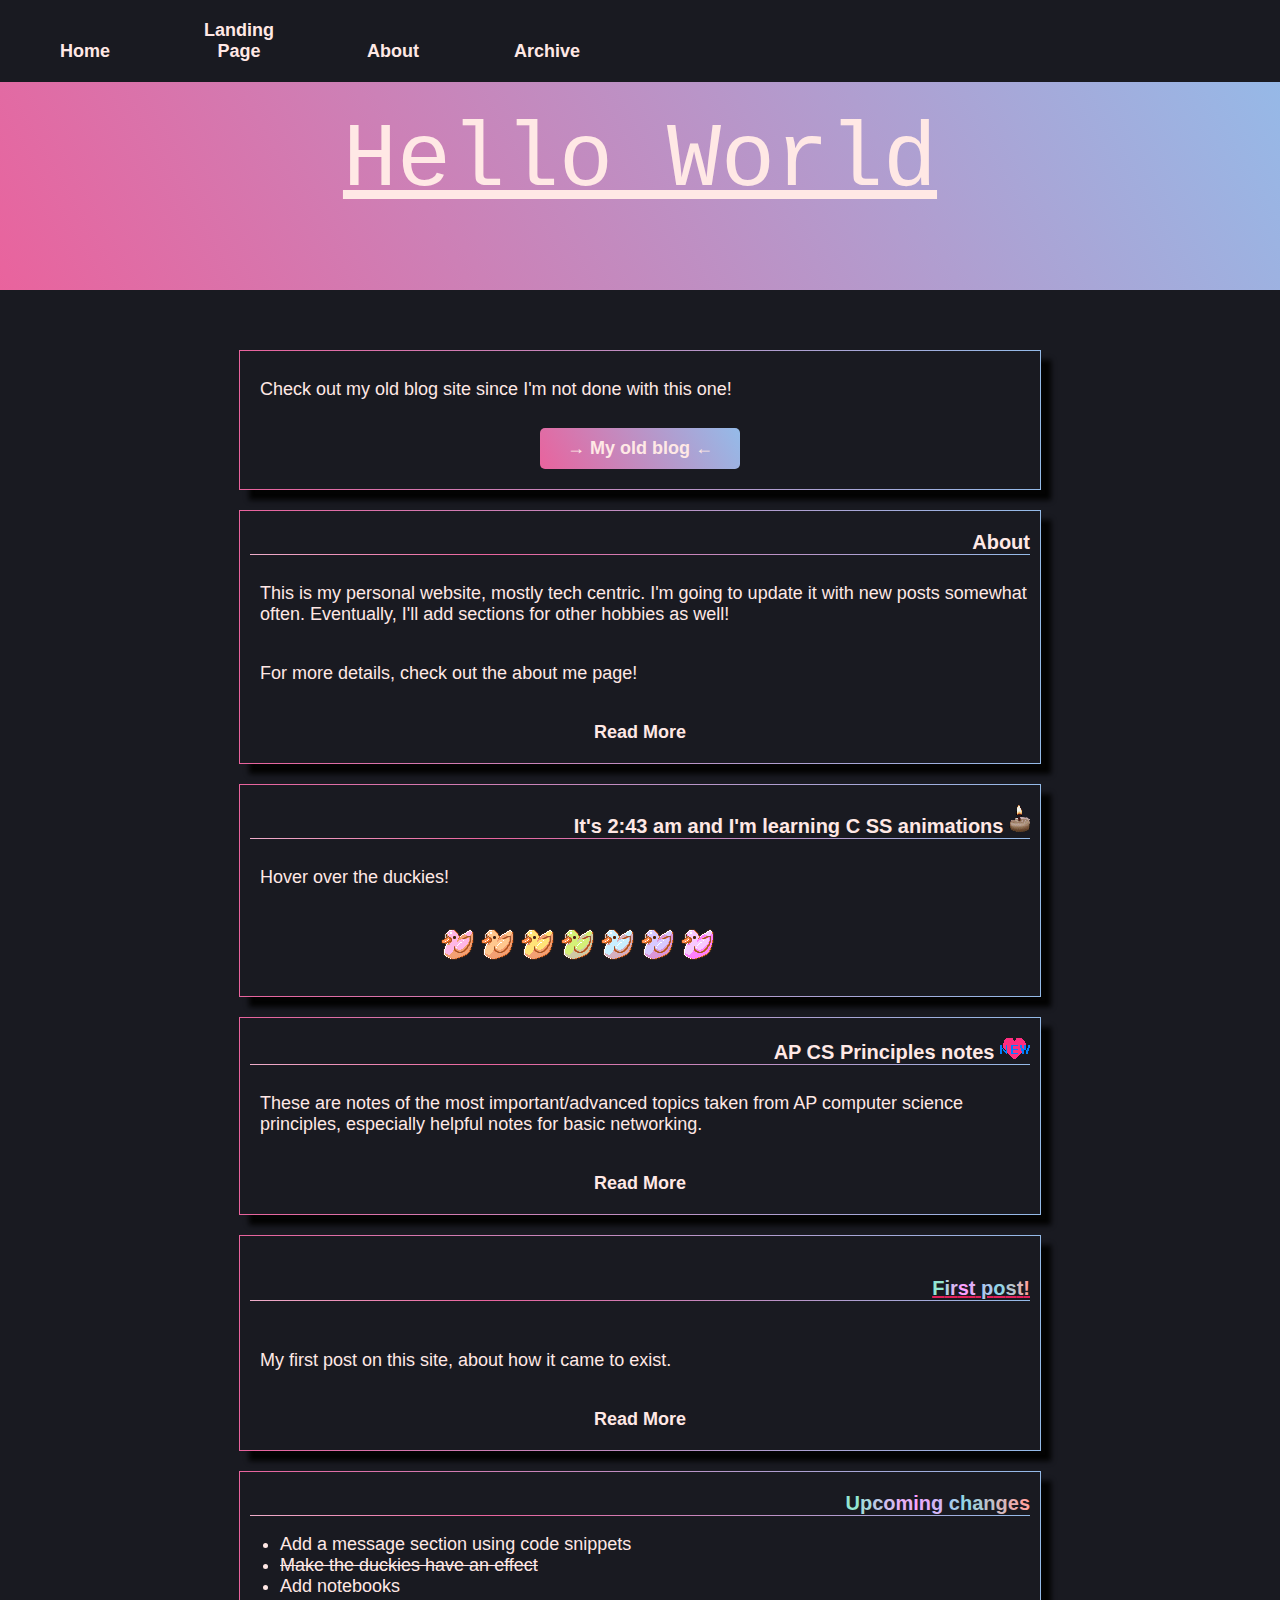
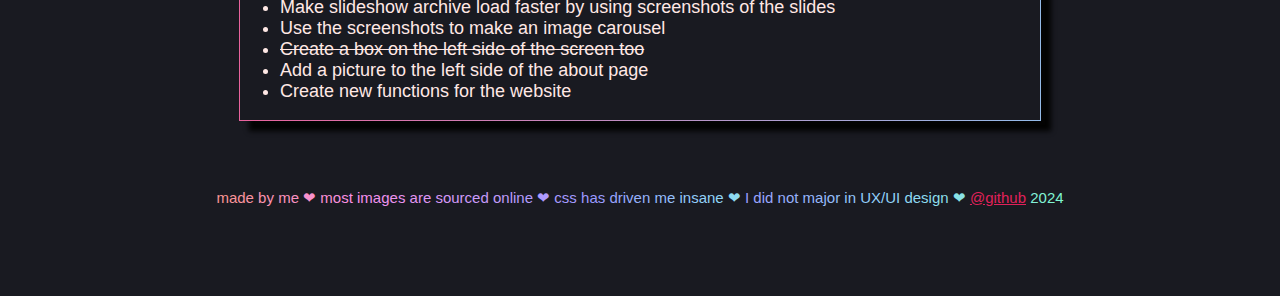
<file: index.html>
<!DOCTYPE html>
<html>
  <head>
    <meta charset="UTF-8">
    <meta name="viewport" content="width=device-width, initial-scale=1.0">
    <title>Home - My Blog</title>
    <link href="style.css" rel="stylesheet" type="text/css" media="all">
    <link rel="shortcut icon" type="image/png" href="images/duckie_i.png">
    <script src="script.js"></script>
  </head>

  <body>
    <nav id="navbar">
      <button type="button" style = "bottom: 10px;" onclick="window.location='index.html'">Home</button>
      <button type="button" style = "bottom: 10px;" onclick="window.location='landing.html'">Landing Page</button>
      <button type="button" style = "margin-bottom: 10px;" onclick="window.location='about.html'">About</button>
      <button type="button" style = "margin-bottom: 10px;" onclick="window.location='archive.html'">Archive</button>
  
    </nav>

    <header> 


      <p class = "header-text"> Hello World </p>

      <!--p> <sup>1</sup>What shall I do here?</p-->

    </header>



<div class="container">


  <aside class="flex">

    <div class="left">
      
      <main>
        <article>
          <p>Check out my old blog site since I'm not done with this one!</p>
          <button type="button" class = "center" style = "width:200px; margin-bottom: 20px;  background: linear-gradient(60deg,rgb(233, 99, 157) 0%, rgba(148,187,233,1) 100%); padding:10px;" onclick="window.location='https://m-watermelon.github.io/WatermelonBlog/'"> → My old blog ←</button>
        </article>
        <article>
          <div class="subtitle">About</div>
          <p>This is my personal website, mostly tech centric. I'm going to update it with new posts somewhat often. Eventually, I'll add sections for other hobbies as well!</p>
          <p>For more details, check out the about me page!</p>
          <button type="button" class = "center" style = "margin-bottom: 10px;" onclick="window.location='about.html'"> Read More</button>
          
        </article>
        <article>
          <div class="subtitle">It's 2:43 am and I'm learning  C SS  animations <img src="gifs/candle.gif" ></div>
          <p>Hover over the duckies!</p>
          <div style = "padding-top:10px; padding-bottom: 30px;" class = "center">

            <img class = "duckie" src="images/duckie_r.png" >
            <img class = "duckie" src="images/duckie_o.png" >
            <img class = "duckie" src="images/duckie_y.png" >

            <img class = "duckie" src="images/duckie_g.png" >
            <img class = "duckie" src="images/duckie_b.png" >
  
            <img class = "duckie" src="images/duckie_i.png" >

            <img class = "duckie" src="images/duckie_v.png" >
          </div>
        
        </article>


        
        <article>
          <div class="subtitle">AP CS Principles notes <img src="gifs/new_heart.gif" ></div>
          <p>These are notes of the most important/advanced topics taken from AP computer science principles, especially helpful notes for basic networking.</p>
          <button type="button" class = "center" style = "margin-bottom: 10px;" onclick="window.location='csp-notes.html'"> Read More</button>
        </article>
          <article>
            <a href = "post.html">
            <div class = "subtitle"><div><span style="color: #93e6d3">F</span><span style="color: #b5cfe2">i</span><span style="color: #d8b8f0">r</span><span style="color: #faa1ff">s</span><span style="color: #e0aef9">t</span><span style="color: #c7bbf3"> </span><span style="color: #adc7ec">p</span><span style="color: #93d4e6">o</span><span style="color: #b7c4cf">s</span><span style="color: #dbb5b8">t</span><span style="color: #ffa5a1">!</span></div></div>
          </a>
            <p>My first post on this site, about how it came to exist.</p>
            <button type="button" class = "center" style = "margin-bottom: 10px;" onclick="window.location='post.html'">Read More</button>
          </article>

          <article>
            <div class="subtitle"><div><span style="color: #93e6d3">U</span><span style="color: #a8d8dc">p</span><span style="color: #bccae5">c</span><span style="color: #d1bded">o</span><span style="color: #e5aff6">m</span><span style="color: #faa1ff">i</span><span style="color: #e5abfa">n</span><span style="color: #d1b5f5">g</span><span style="color: #bcc0f0"> </span><span style="color: #a8caeb">c</span><span style="color: #93d4e6">h</span><span style="color: #a9cbd8">a</span><span style="color: #bec1ca">n</span><span style="color: #d4b8bd">g</span><span style="color: #e9aeaf">e</span><span style="color: #ffa5a1">s</span></div></div>
            <ul> 
              <li>Add a message section using code snippets</li>
              <li><s>Make the duckies have an effect</s></li>
              <li>Add notebooks</li>
              <li style= "padding-right: 10px;">Make slideshow archive load faster by using screenshots of the slides</li>
              <li>Use the screenshots to make an image carousel</li>
              <li><s>Create a box on the left side of the screen too</s></li>
              <li>Add a picture to the left side of the about page</li>
              <li>Create new functions for the website</li>
            </ul>
          </article>
          
      </main>
    </div>


  </div>
</div>

  </body>


  <footer>
    <hr>
    
<div class="foot-text"><span style="color: #f99494">m</span><span style="color: #f99499">a</span><span style="color: #f9939e">d</span><span style="color: #f993a3">e</span><span style="color: #f993a8"> </span><span style="color: #f993ae">b</span><span style="color: #f992b3">y</span><span style="color: #f992b8"> </span><span style="color: #f992bd">m</span><span style="color: #f891c2">e</span><span style="color: #f891c7"> </span><span style="color: #f891cc">❤</span><span style="color: #f890d1"> </span><span style="color: #f890d7">m</span><span style="color: #f890dc">o</span><span style="color: #f890e1">s</span><span style="color: #f88fe6">t</span><span style="color: #f88feb"> </span><span style="color: #f590ec">i</span><span style="color: #f390ed">m</span><span style="color: #f091ed">a</span><span style="color: #ed92ee">g</span><span style="color: #ea93ef">e</span><span style="color: #e893f0">s</span><span style="color: #e594f1"> </span><span style="color: #e295f2">a</span><span style="color: #e095f2">r</span><span style="color: #dd96f3">e</span><span style="color: #da97f4"> </span><span style="color: #d897f5">s</span><span style="color: #d598f6">o</span><span style="color: #d299f7">u</span><span style="color: #cf9af7">r</span><span style="color: #cd9af8">c</span><span style="color: #ca9bf9">e</span><span style="color: #c79bf9">d</span><span style="color: #c49bfa"> </span><span style="color: #c29bfa">o</span><span style="color: #bf9bfa">n</span><span style="color: #bc9afb">l</span><span style="color: #b99afb">i</span><span style="color: #b69afb">n</span><span style="color: #b39afc">e</span><span style="color: #b19afc"> </span><span style="color: #ae9afd">❤</span><span style="color: #ab9afd"> </span><span style="color: #a89afd">c</span><span style="color: #a599fe">s</span><span style="color: #a299fe">s</span><span style="color: #a099fe"> </span><span style="color: #9d99ff">h</span><span style="color: #9a99ff">a</span><span style="color: #999cff">s</span><span style="color: #99a0fe"> </span><span style="color: #98a3fe">d</span><span style="color: #98a7fd">r</span><span style="color: #97aafd">i</span><span style="color: #97adfd">v</span><span style="color: #96b1fc">e</span><span style="color: #96b4fc">n</span><span style="color: #95b8fb"> </span><span style="color: #95bbfb">m</span><span style="color: #94bffa">e</span><span style="color: #94c2fa"> </span><span style="color: #93c5fa">i</span><span style="color: #93c9f9">n</span><span style="color: #92ccf9">s</span><span style="color: #92d0f8">a</span><span style="color: #91d3f8">n</span><span style="color: #90d5f5">e</span><span style="color: #8fd7f3"> </span><span style="color: #8edaf0">❤</span><span style="color: #8ddcee"> </span>
</span><span style="color: #9a9bff"> </span><span style="color: #999efe">I</span><span style="color: #99a0fe"> </span><span style="color: #99a3fe">d</span><span style="color: #98a5fe">i</span><span style="color: #98a7fd">d</span><span style="color: #97aafd"> </span><span style="color: #97acfd">n</span><span style="color: #97affc">o</span><span style="color: #96b1fc">t</span><span style="color: #96b4fc"> </span><span style="color: #96b6fc">m</span><span style="color: #95b8fb">a</span><span style="color: #95bbfb">j</span><span style="color: #94bdfb">o</span><span style="color: #94c0fa">r</span><span style="color: #94c2fa"> </span><span style="color: #93c4fa">i</span><span style="color: #93c7f9">n</span><span style="color: #93c9f9"> </span><span style="color: #92ccf9">U</span><span style="color: #92cef9">X</span><span style="color: #91d1f8">/</span><span style="color: #91d3f8">U</span><span style="color: #90d5f6">I</span><span style="color: #8fd6f4"> </span><span style="color: #8fd8f3">d</span><span style="color: #8ed9f1">e</span><span style="color: #8ddbef">s</span><span style="color: #8cdced">i</span><span style="color: #8bdeeb">g</span><span style="color: #8bdfea">n</span><span style="color: #8ae1e8"> </span><span style="color: #89e2e6">❤
  <a style="font-family: 'Segoe UI', Tahoma, Geneva, Verdana, sans-serif; padding: 0px;" href = "https://github.com/M-watermelon"> @github</a>
  <span style="color: #84edda"> </span><span style="color: #82efd7">2</span><span style="color: #81f1d5">0</span><span style="color: #80f4d2">2</span><span style="color: #7ff6d0">4</span><span style="color: #7ef8cd"> </span></div>      
  </footer>
</div>



</html>
</file>
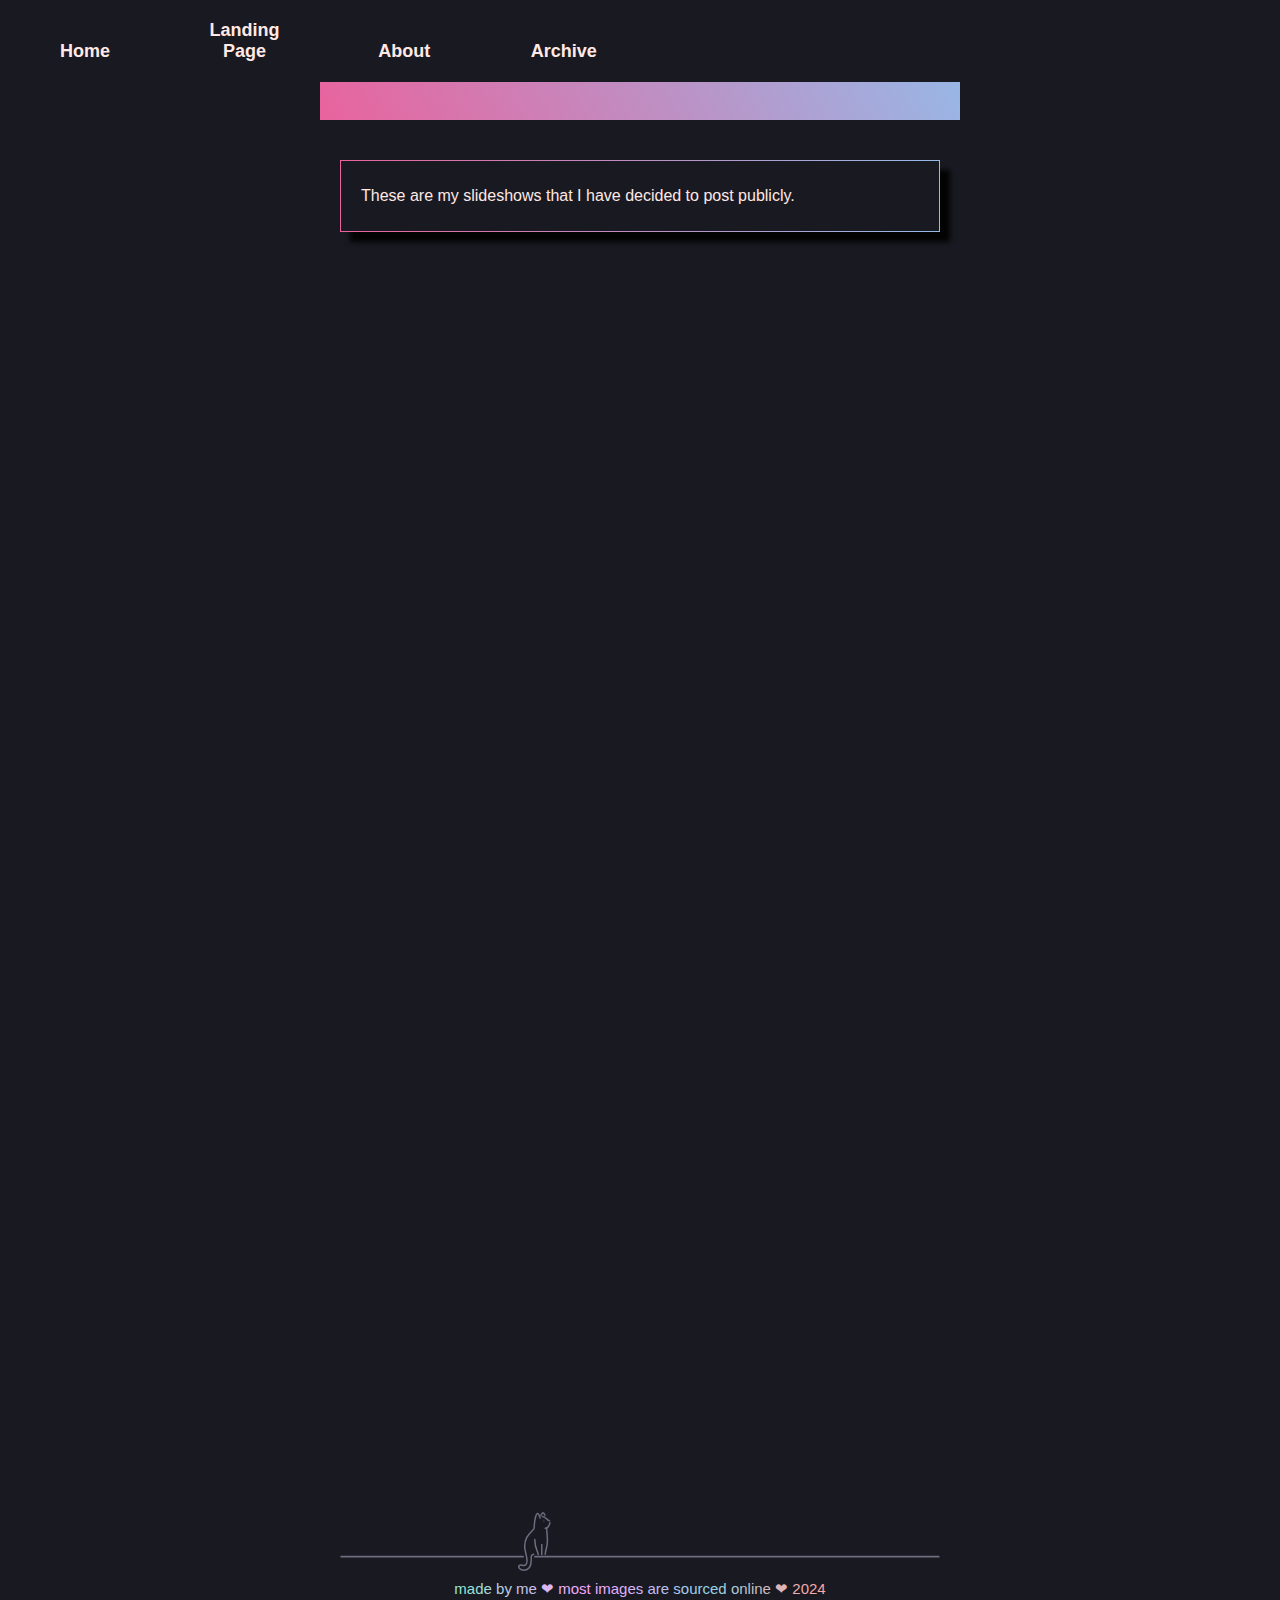
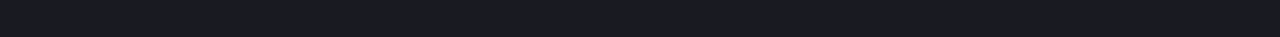
<file: archive.html>
<!DOCTYPE html>

<html>
    <head>
        <link href="style.css" rel="stylesheet" type="text/css" media="all">
        <script src="script.js"></script>
    </head>
    <header style="height: 100px;">
        <nav id="navbar">
          <button type="button" style = "bottom: 10px;" onclick="window.location='index.html'">Home</button>
          <button type="button" style = "bottom: 10px;" onclick="window.location='landing.html'">Landing Page</button>
          <button type="button" style = "margin-bottom: 10px;" onclick="window.location='about.html'">About</button>
          <button type="button" style = "margin-bottom: 10px;" onclick="window.location='archive.html'">Archive</button>
      
        </nav>
      </header>
<body class="center">
    <article>
        <p>These are my slideshows that I have decided to post publicly.</p>
    </article>
    

<iframe src="https://docs.google.com/presentation/d/e/2PACX-1vSzzgjdWkDXbX_A8-mR2sW5krX_Ilp3cGD70hgr5rQ5EoSbaAtvE-h6hZOd68OsukmW0ezOcn52UpgO/embed?start=false&loop=false&delayms=3000" frameborder="0" width="960" height="569" allowfullscreen="true" mozallowfullscreen="true" webkitallowfullscreen="true"></iframe>

<br>
<br>

<br>
<br>


<iframe src="https://docs.google.com/presentation/d/e/2PACX-1vTv7nPLoyoWESEjYDNtiBolZkYFbVq88AAuWHE7y3xHXxyaYPI7i7ZY_MOI9myH55P0jzDVDGRM2b32/embed?start=false&loop=false&delayms=60000" frameborder="0" width="960" height="569" allowfullscreen="true" mozallowfullscreen="true" webkitallowfullscreen="true"></iframe>


</body>
<footer style ="padding-top: 30px; display: block;">
    <img src="images/catpuccin.svg">
    <div><span style="color: #93e6d3">m</span><span style="color: #99e2d6">a</span><span style="color: #a0ddd9">d</span><span style="color: #a6d9db">e</span><span style="color: #add5de"> </span><span style="color: #b3d0e1">b</span><span style="color: #bacce4">y</span><span style="color: #c0c8e6"> </span><span style="color: #c7c4e9">m</span><span style="color: #cdbfec">e</span><span style="color: #d3bbef"> </span><span style="color: #dab7f1">❤</span><span style="color: #e0b2f4"> </span><span style="color: #e7aef7">m</span><span style="color: #edaafa">o</span><span style="color: #f4a5fc">s</span><span style="color: #faa1ff">t</span><span style="color: #f4a4fe"> </span><span style="color: #eea7fc">i</span><span style="color: #e8aafb">m</span><span style="color: #e2adf9">a</span><span style="color: #dcb0f8">g</span><span style="color: #d6b3f6">e</span><span style="color: #d0b6f5">s</span><span style="color: #cab9f3"> </span><span style="color: #c3bcf2">a</span><span style="color: #bdbff0">r</span><span style="color: #b7c2ef">e</span><span style="color: #b1c5ed"> </span><span style="color: #abc8ec">s</span><span style="color: #a5cbea">o</span><span style="color: #9fcee9">u</span><span style="color: #99d1e7">r</span><span style="color: #93d4e6">c</span><span style="color: #9ad1e2">e</span><span style="color: #a1cedd">d</span><span style="color: #a7cbd9"> </span><span style="color: #aec8d5">o</span><span style="color: #b5c5d0">n</span><span style="color: #bcc2cc">l</span><span style="color: #c2bfc8">i</span><span style="color: #c9bdc4">n</span><span style="color: #d0babf">e</span><span style="color: #d7b7bb"> </span><span style="color: #ddb4b7">❤</span><span style="color: #e4b1b2"> </span><span style="color: #ebaeae">2</span><span style="color: #f2abaa">0</span><span style="color: #f8a8a5">2</span><span style="color: #ffa5a1">4</span></div>
      
  </footer>
</html>
</file>
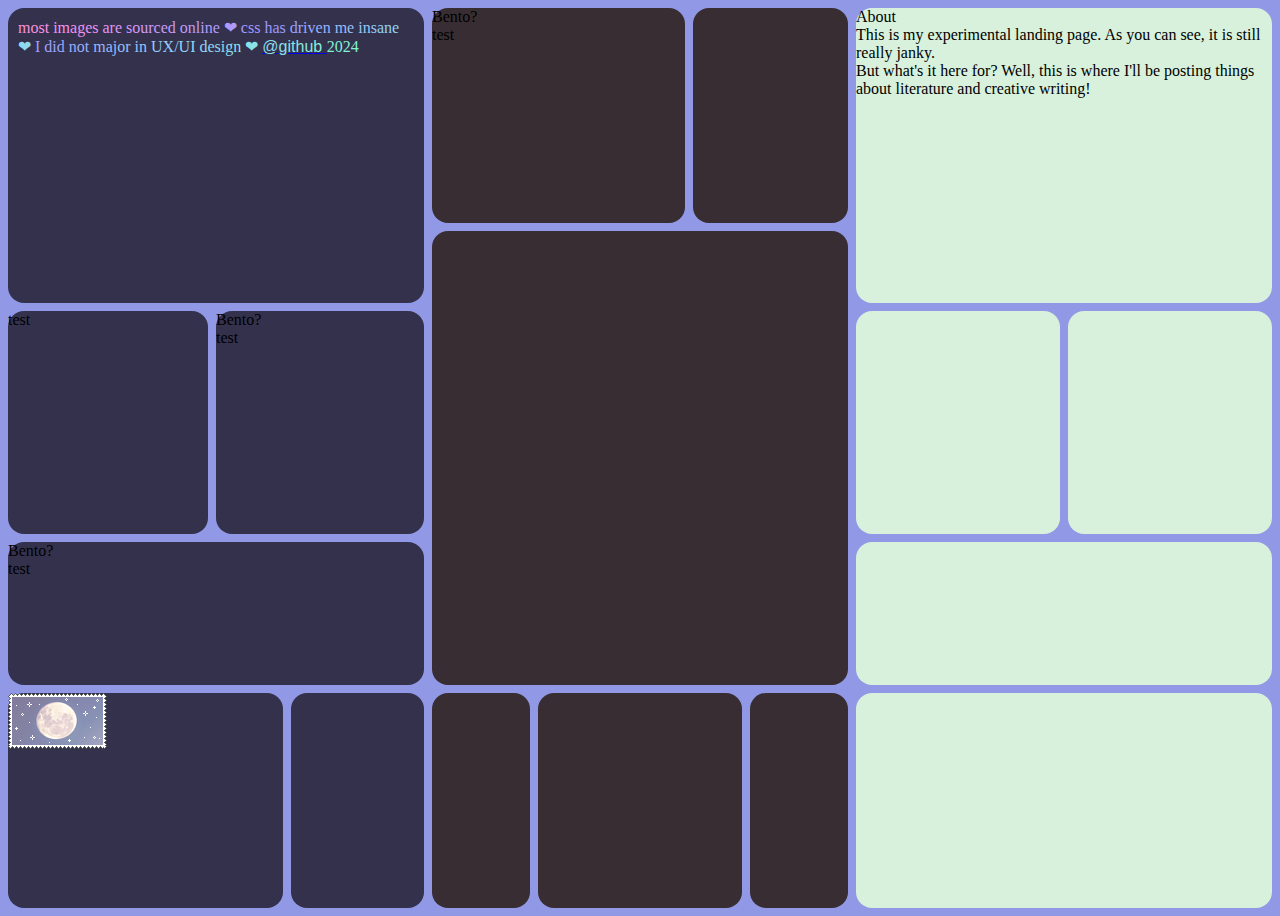
<file: bento.html>
<!DOCTYPE html>
<html>
    <head>
        <link rel="shortcut icon" type="image/png" href="images/duckie_i.png">
        <meta charset="UTF-8">
        <meta name="viewport" content="width=device-width, initial-scale=1.0">
        <title>Bento preview</title>
        <style>

            html{
                background-color: #9198e5;
            }
            * {
              margin: 0; padding: 0;
              box-sizing: border-box;
            }
            
            .bento {
              min-block-size: 100vh;
              display: flex;
              flex-wrap: wrap;
              gap: 1ch;
              padding: 1ch;
            }
            
            .bento__container {
              display: grid;
              grid-template-rows: 3fr 1fr 1fr 2fr 2fr 3fr;
              gap: 1ch;
              min-height: inherit;
              flex: 2 0 320px;
            }
            
            .bento__container[variant-1] {
              --bg: #34314d;
              grid-template-columns: 3fr 1fr 2fr;
            }
            
            .bento__container[variant-2] {
              --bg: #382d32;
              grid-template-columns: 2fr 3fr 1fr 2fr;
            }
            
            .bento__container[variant-3] {
              --bg: #d8f1dc;
              grid-template-columns: 1fr 1fr;
            }
            
            .bento__item {
              height: 100%; width: 100%;
              grid-column: var(--columns, span 1);
              grid-row: var(--rows, span 1);
              background-color: var(--bg);
              border-radius: 1rem;
            }
                </style>
    </head>
    <body>
        <main class="bento">
    <div class="bento__container" variant-1>
      <div class="bento__item" style="--rows: span 2; --columns: 1 / -1;">
                  <div style="padding: 10px;"><span style="color: #f890d1"> </span><span style="color: #f890d7">m</span><span style="color: #f890dc">o</span><span style="color: #f890e1">s</span><span style="color: #f88fe6">t</span><span style="color: #f88feb"> </span><span style="color: #f590ec">i</span><span style="color: #f390ed">m</span><span style="color: #f091ed">a</span><span style="color: #ed92ee">g</span><span style="color: #ea93ef">e</span><span style="color: #e893f0">s</span><span style="color: #e594f1"> </span><span style="color: #e295f2">a</span><span style="color: #e095f2">r</span><span style="color: #dd96f3">e</span><span style="color: #da97f4"> </span><span style="color: #d897f5">s</span><span style="color: #d598f6">o</span><span style="color: #d299f7">u</span><span style="color: #cf9af7">r</span><span style="color: #cd9af8">c</span><span style="color: #ca9bf9">e</span><span style="color: #c79bf9">d</span><span style="color: #c49bfa"> </span><span style="color: #c29bfa">o</span><span style="color: #bf9bfa">n</span><span style="color: #bc9afb">l</span><span style="color: #b99afb">i</span><span style="color: #b69afb">n</span><span style="color: #b39afc">e</span><span style="color: #b19afc"> </span><span style="color: #ae9afd">❤</span><span style="color: #ab9afd"> </span><span style="color: #a89afd">c</span><span style="color: #a599fe">s</span><span style="color: #a299fe">s</span><span style="color: #a099fe"> </span><span style="color: #9d99ff">h</span><span style="color: #9a99ff">a</span><span style="color: #999cff">s</span><span style="color: #99a0fe"> </span><span style="color: #98a3fe">d</span><span style="color: #98a7fd">r</span><span style="color: #97aafd">i</span><span style="color: #97adfd">v</span><span style="color: #96b1fc">e</span><span style="color: #96b4fc">n</span><span style="color: #95b8fb"> </span><span style="color: #95bbfb">m</span><span style="color: #94bffa">e</span><span style="color: #94c2fa"> </span><span style="color: #93c5fa">i</span><span style="color: #93c9f9">n</span><span style="color: #92ccf9">s</span><span style="color: #92d0f8">a</span><span style="color: #91d3f8">n</span><span style="color: #90d5f5">e</span><span style="color: #8fd7f3"> </span><span style="color: #8edaf0">❤</span><span style="color: #8ddcee"> </span>
    </span><span style="color: #9a9bff"> </span><span style="color: #999efe">I</span><span style="color: #99a0fe"> </span><span style="color: #99a3fe">d</span><span style="color: #98a5fe">i</span><span style="color: #98a7fd">d</span><span style="color: #97aafd"> </span><span style="color: #97acfd">n</span><span style="color: #97affc">o</span><span style="color: #96b1fc">t</span><span style="color: #96b4fc"> </span><span style="color: #96b6fc">m</span><span style="color: #95b8fb">a</span><span style="color: #95bbfb">j</span><span style="color: #94bdfb">o</span><span style="color: #94c0fa">r</span><span style="color: #94c2fa"> </span><span style="color: #93c4fa">i</span><span style="color: #93c7f9">n</span><span style="color: #93c9f9"> </span><span style="color: #92ccf9">U</span><span style="color: #92cef9">X</span><span style="color: #91d1f8">/</span><span style="color: #91d3f8">U</span><span style="color: #90d5f6">I</span><span style="color: #8fd6f4"> </span><span style="color: #8fd8f3">d</span><span style="color: #8ed9f1">e</span><span style="color: #8ddbef">s</span><span style="color: #8cdced">i</span><span style="color: #8bdeeb">g</span><span style="color: #8bdfea">n</span><span style="color: #8ae1e8"> </span><span style="color: #89e2e6">❤
      <a style="font-family: 'Segoe UI', Tahoma, Geneva, Verdana, sans-serif; padding: 0px;" href = "https://github.com/M-watermelon">
      <span style="color: #8bdeeb">@</span><span style="color: #8ae0e9">g</span><span style="color: #89e2e6">i</span><span style="color: #88e4e4">t</span><span style="color: #87e7e1">h</span><span style="color: #86e9df">u</span><span style="color: #85ebdc">b</span>
    </a>
      <span style="color: #84edda"> </span><span style="color: #82efd7">2</span><span style="color: #81f1d5">0</span><span style="color: #80f4d2">2</span><span style="color: #7ff6d0">4</span><span style="color: #7ef8cd"> </span></div>      
      
      </div>
      <div class="bento__item" style="--rows: span 2;">
        <p>test</p>
      </div>
      <div class="bento__item" style="--rows: span 2; --columns: span 2;">
        <article>
          <div class="subtitle">Bento?</div>
          <p>test</p>
        </article>
      </div>
      <div class="bento__item" style="--columns: 1 / -1;">
        <article>
          <div class="subtitle">Bento?</div>
          <p>test</p>
        </article>
      </div>
      <div class="bento__item" style="--columns: span 2;">
        <img src="images/moon_stamp.png">
      </div>
      <div class="bento__item"></div>
    </div>
    <div class="bento__container" variant-2>
      <div class="bento__item" style="--columns: span 2;">
        <article>

            <div class="subtitle">Bento?</div>
            <p>test</p>
          </article>
      </div>
      <div class="bento__item" style="--columns: span 2;"></div>
      <div class="bento__item" style="--rows: span 4; --columns: 1 / -1"></div>
      <div class="bento__item"></div>
      <div class="bento__item" style="--columns: span 2;"></div>
      <div class="bento__item"></div>
    </div>
    <div class="bento__container" variant-3>
      <div class="bento__item" style="--rows: span 2; --columns: 1 / -1;">
        <article> 
          <div class="subtitle">About</div>
          <p>This is my experimental landing page. As you can see, it is still really janky.</p>
          <p>But what's it here for? Well, this is where I'll be posting things about literature and creative writing!</p>
  </article>
      </div>
      <div class="bento__item" style="--rows: span 2;"></div>
      <div class="bento__item" style="--rows: span 2;"></div>
      <div class="bento__item" style="--columns: 1 / -1;"></div>
      <div class="bento__item" style="--columns: 1 / -1;"></div>
    </div>

  
  
        </main>
    </body>
</html>
</file>
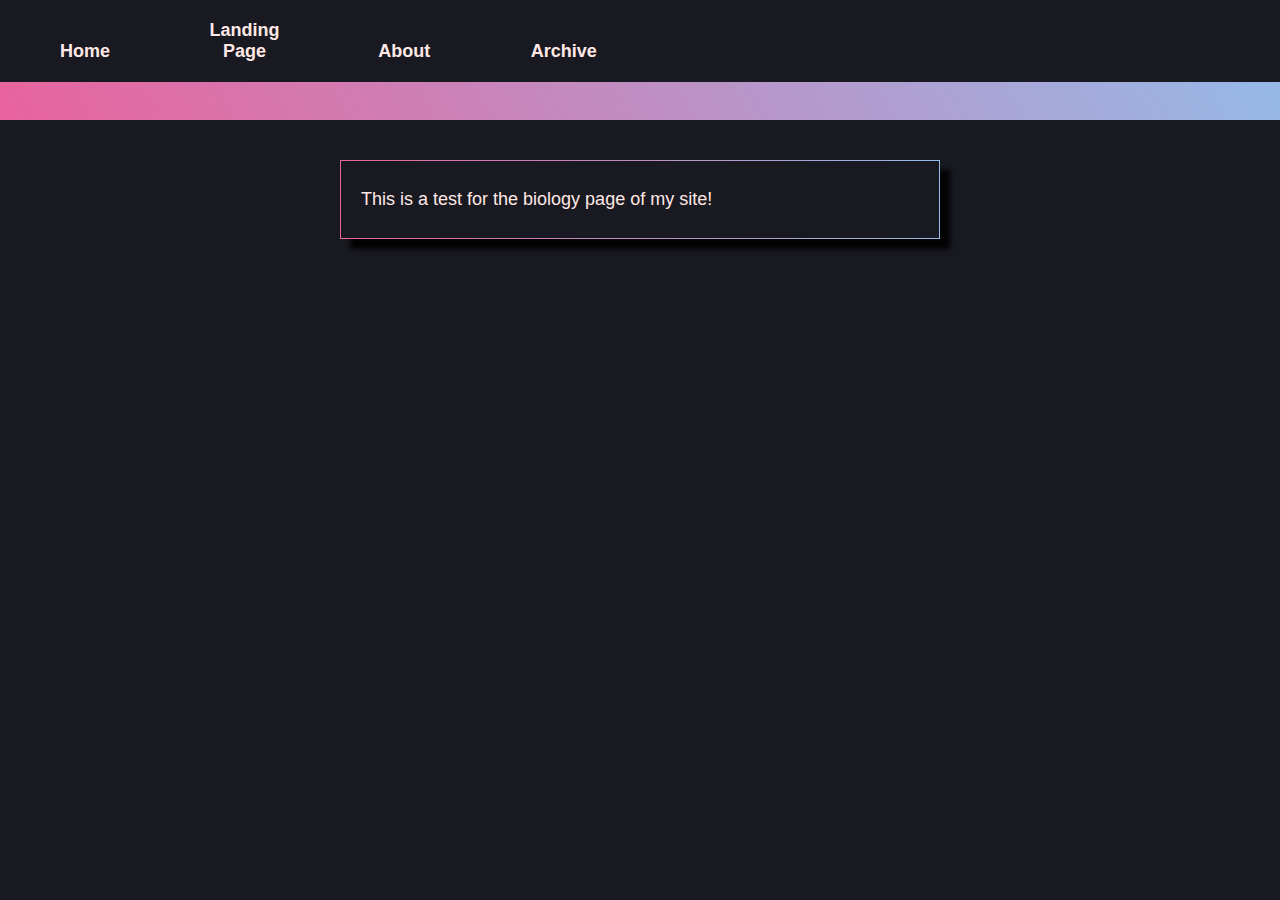
<file: bio.html>
<!DOCTYPE html>
<html>
  <head>
    <meta charset="UTF-8">
    <meta name="viewport" content="width=device-width, initial-scale=1.0">
    <title>Home - My Blog</title>
    <link href="style.css" rel="stylesheet" type="text/css" media="all">
    <link rel="shortcut icon" type="image/png" href="images/duckie_i.png">
    <script src="script.js"></script>
  </head>
  <body>
    <header style="height: 100px;">
        <nav id="navbar">
          <button type="button" style = "bottom: 10px;" onclick="window.location='index.html'">Home</button>
          <button type="button" style = "bottom: 10px;" onclick="window.location='landing.html'">Landing Page</button>
          <button type="button" style = "margin-bottom: 10px;" onclick="window.location='about.html'">About</button>
          <button type="button" style = "margin-bottom: 10px;" onclick="window.location='archive.html'">Archive</button>
      
        </nav>
      </header>
      <main class="center">
        <article>
            <p>This is a test for the biology page of my site!</p>
        </article>
      </main>

  </body>
</html>
</file>
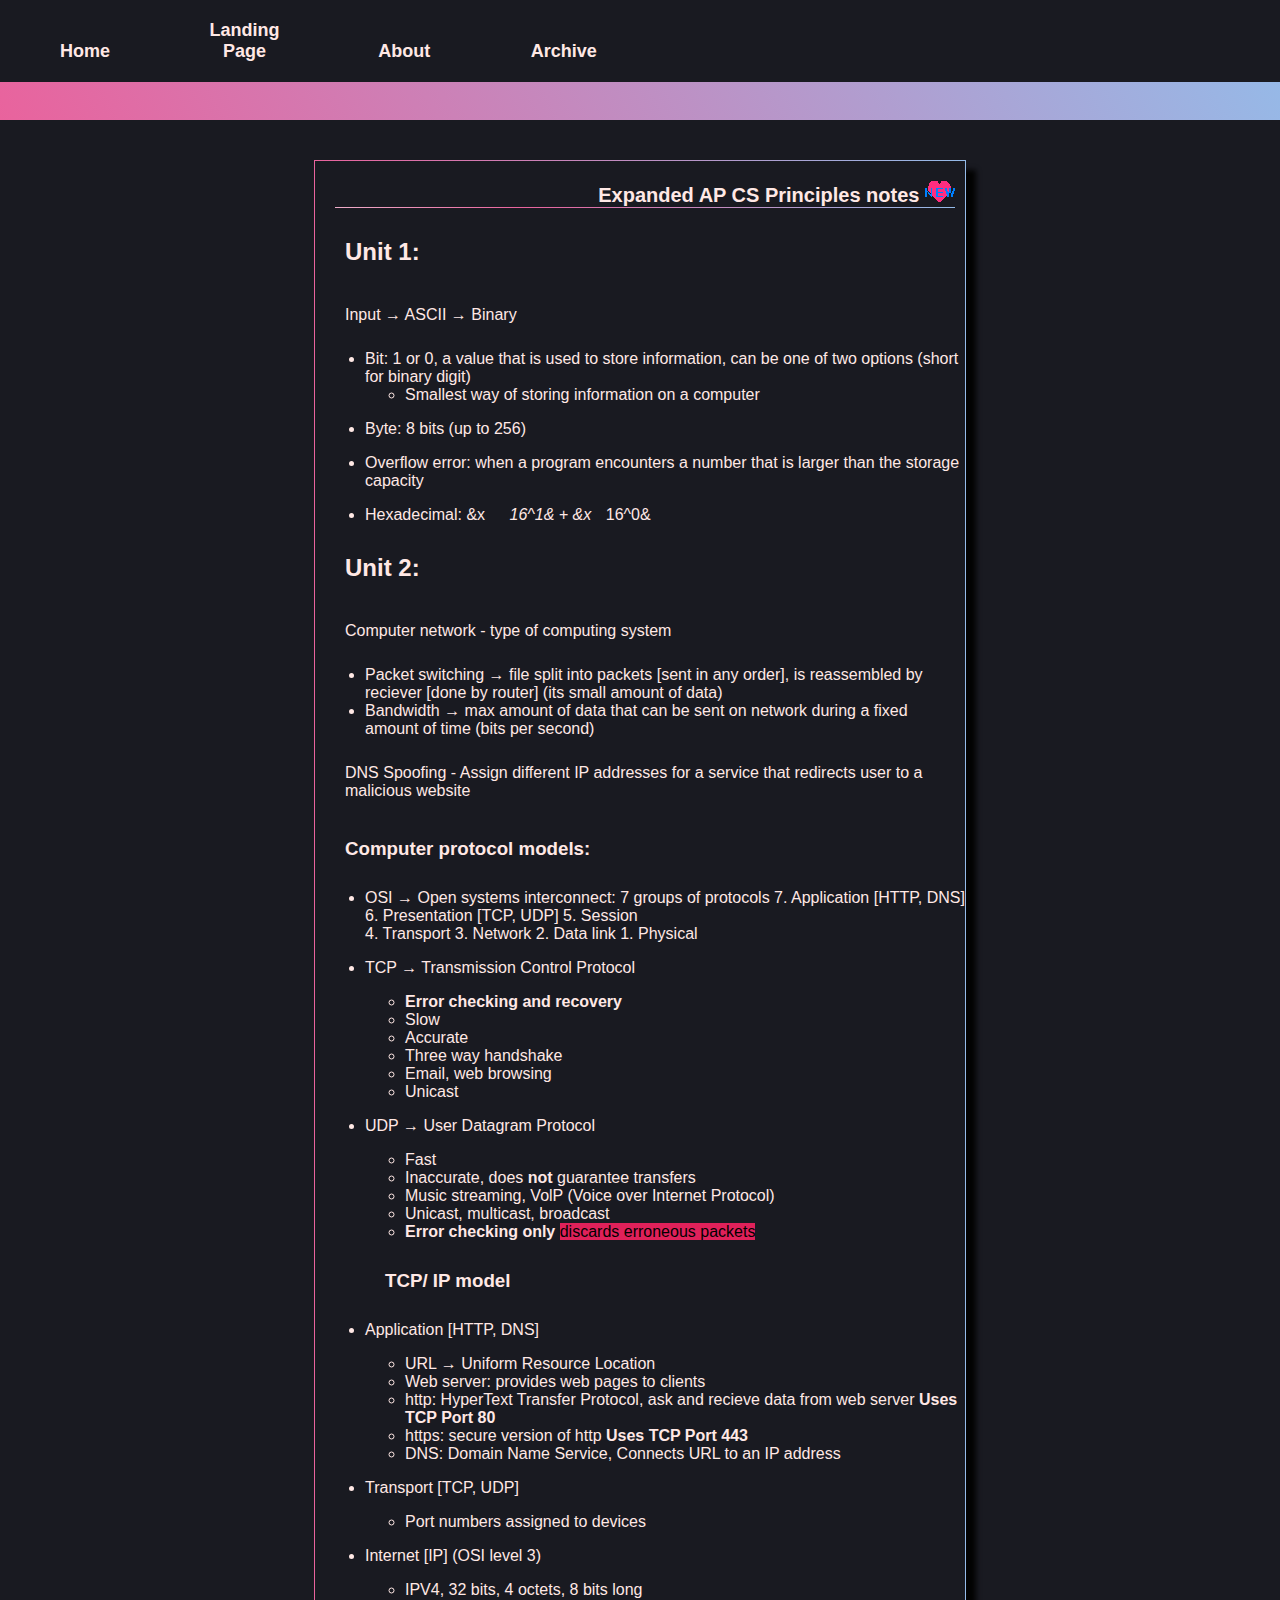
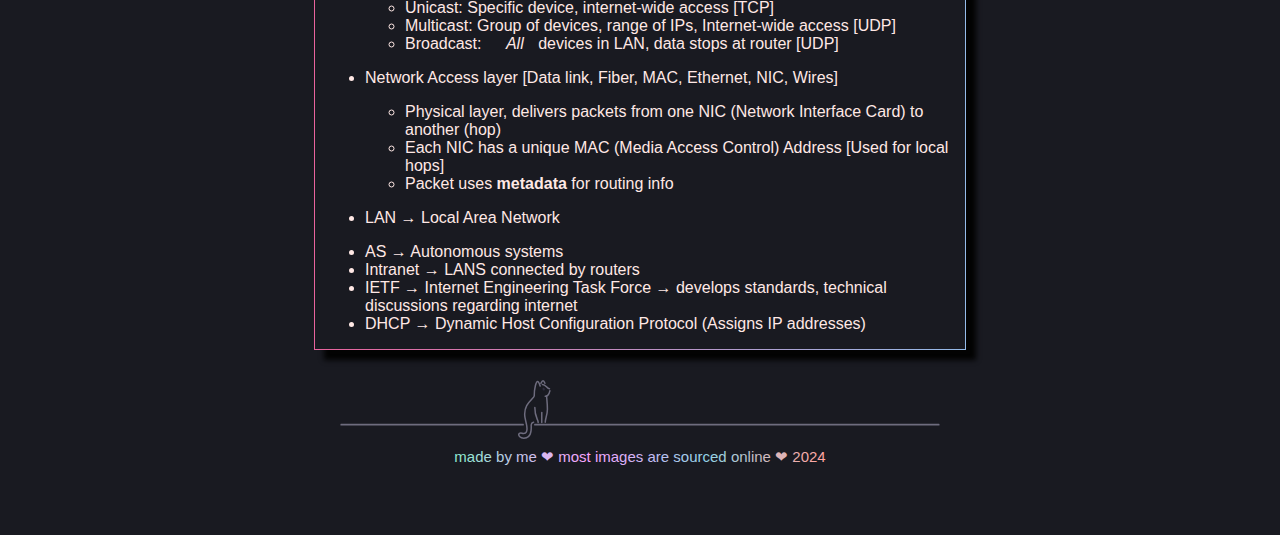
<file: csp-notes.html>
<!DOCTYPE html>
<html>
<head>
    <meta charset="UTF-8">
    <meta name="viewport" content="width=device-width, initial-scale=1.0">
    <title>CSP notes - My blog</title>
    <link href="style.css" rel="stylesheet" type="text/css" media="all">
    <link rel="shortcut icon" type="image/png" href="images/duckie_i.png">

</head>


<body>
  <header style="height: 100px;">
    <nav id="navbar">
      <button type="button" style = "bottom: 10px;" onclick="window.location='index.html'">Home</button>
      <button type="button" style = "bottom: 10px;" onclick="window.location='landing.html'">Landing Page</button>
      <button type="button" style = "margin-bottom: 10px;" onclick="window.location='about.html'">About</button>
      <button type="button" style = "margin-bottom: 10px;" onclick="window.location='archive.html'">Archive</button>
  
    </nav>
  </header>
    <article style="padding-left: 10px;" class ="center" >
        <div class = "subtitle">Expanded AP CS Principles notes <img src="gifs/new_heart.gif" ></div>
        <h2 id="unit-1-">Unit 1:</h2>
<p>Input → ASCII → Binary</p>
<ul>
<li>Bit: 1 or 0, a value that is used to store information, can be one of two options (short for binary digit)<ul>
<li>Smallest way of storing information on a computer</li>
</ul>
</li>
<li><p>Byte: 8 bits (up to 256)</p>
</li>
<li><p>Overflow error: when a program encounters a number that is larger than the storage capacity</p>
</li>
<li>Hexadecimal:   &amp;x <em> 16^1&amp; + &amp;x </em> 16^0&amp;</li>
</ul>

        <h2 id="unit-2-">Unit 2:</h2>
        <p>Computer network - type of computing system</p>
        <ul>
        <li>Packet switching → file split into packets [sent in any order], is reassembled by reciever [done by router] (its small amount of data)</li>
        <li>Bandwidth → max amount of data that can be sent on network during a fixed amount of time  (bits per second)</li>
        </ul>
        <p>DNS Spoofing - Assign different IP addresses for a service that redirects user to a malicious website</p>
        <h3>Computer protocol models:</h3>
        <ul>
        <li><p>OSI → Open systems interconnect: 7 groups of protocols
        7.  Application    [HTTP, DNS]
        6.  Presentation   [TCP, UDP]
        5.  Session<br>
        4.  Transport
        3.  Network
        2.  Data link 
        1.  Physical</p>
        </li>
        <li><p>TCP → Transmission Control Protocol</p>
        <ul>
        <li><strong>Error checking and recovery</strong></li>
        <li>Slow</li>
        <li>Accurate </li>
        <li>Three way handshake</li>
        <li>Email, web browsing</li>
        <li>Unicast</li>
        </ul>
        </li>
        <li><p>UDP → User Datagram Protocol</p>
        <ul>
        <li>Fast</li>
        <li>Inaccurate, does <strong>not</strong> guarantee transfers</li>
        <li>Music streaming, VolP (Voice over Internet Protocol)</li>
        <li>Unicast, multicast, broadcast</li>
        <li><strong>Error checking only</strong>  <mark>discards erroneous packets</mark></li>
        </ul>
        </li>
        
        <h3>TCP/ IP model</h3>
        <li><p>Application    [HTTP, DNS]</p>
        <ul>
        <li>URL → Uniform Resource Location</li>
        <li>Web server: provides web pages to clients</li>
        <li>http: HyperText Transfer Protocol,   ask and recieve data from web server  <strong>Uses TCP Port 80</strong> </li>
        <li>https: secure version of http <strong>Uses TCP Port 443</strong></li>
        <li>DNS: Domain Name Service, Connects URL to an IP address</li>
        </ul>
        </li>

        <li><p>Transport   [TCP, UDP]</p>
        <ul>
        <li>Port numbers assigned to devices</li>
        </ul>
        </li>
        <li><p>Internet [IP] (OSI level 3)</p>
        <ul>
        <li>IPV4, 32 bits, 4 octets, 8 bits long</li>
        <li>Unicast: Specific device, internet-wide access [TCP]</li>
        <li>Multicast: Group of devices, range of IPs, Internet-wide access [UDP]</li>
        <li>Broadcast: <em>All</em> devices in LAN, data stops at router [UDP]</li>
        </ul>
        </li>
        <li><p>Network Access layer [Data link, Fiber, MAC, Ethernet, NIC, Wires]</p>
        <ul>
        <li>Physical layer, delivers packets from one NIC (Network Interface Card) to another (hop)</li>
        <li>Each NIC has a unique MAC (Media Access Control) Address [Used for local hops]</li>
        <li>Packet uses <strong>metadata</strong> for routing info</li>
        </ul>
        </li>
        <li><p>LAN → Local Area Network </p>
        </li>
        <li>AS → Autonomous systems </li>
        <li>Intranet → LANS connected by routers</li>
        <li>IETF → Internet Engineering Task Force → develops standards, technical discussions regarding internet</li>
        <li>DHCP → Dynamic Host Configuration Protocol (Assigns IP addresses)</li>
        </ul>
        

    </article>
</body>

<footer style ="padding-bottom: 30px;">
    <img src="images/catpuccin.svg">
    <div><span style="color: #93e6d3">m</span><span style="color: #99e2d6">a</span><span style="color: #a0ddd9">d</span><span style="color: #a6d9db">e</span><span style="color: #add5de"> </span><span style="color: #b3d0e1">b</span><span style="color: #bacce4">y</span><span style="color: #c0c8e6"> </span><span style="color: #c7c4e9">m</span><span style="color: #cdbfec">e</span><span style="color: #d3bbef"> </span><span style="color: #dab7f1">❤</span><span style="color: #e0b2f4"> </span><span style="color: #e7aef7">m</span><span style="color: #edaafa">o</span><span style="color: #f4a5fc">s</span><span style="color: #faa1ff">t</span><span style="color: #f4a4fe"> </span><span style="color: #eea7fc">i</span><span style="color: #e8aafb">m</span><span style="color: #e2adf9">a</span><span style="color: #dcb0f8">g</span><span style="color: #d6b3f6">e</span><span style="color: #d0b6f5">s</span><span style="color: #cab9f3"> </span><span style="color: #c3bcf2">a</span><span style="color: #bdbff0">r</span><span style="color: #b7c2ef">e</span><span style="color: #b1c5ed"> </span><span style="color: #abc8ec">s</span><span style="color: #a5cbea">o</span><span style="color: #9fcee9">u</span><span style="color: #99d1e7">r</span><span style="color: #93d4e6">c</span><span style="color: #9ad1e2">e</span><span style="color: #a1cedd">d</span><span style="color: #a7cbd9"> </span><span style="color: #aec8d5">o</span><span style="color: #b5c5d0">n</span><span style="color: #bcc2cc">l</span><span style="color: #c2bfc8">i</span><span style="color: #c9bdc4">n</span><span style="color: #d0babf">e</span><span style="color: #d7b7bb"> </span><span style="color: #ddb4b7">❤</span><span style="color: #e4b1b2"> </span><span style="color: #ebaeae">2</span><span style="color: #f2abaa">0</span><span style="color: #f8a8a5">2</span><span style="color: #ffa5a1">4</span></div>
      
  </footer>


</html>
</file>
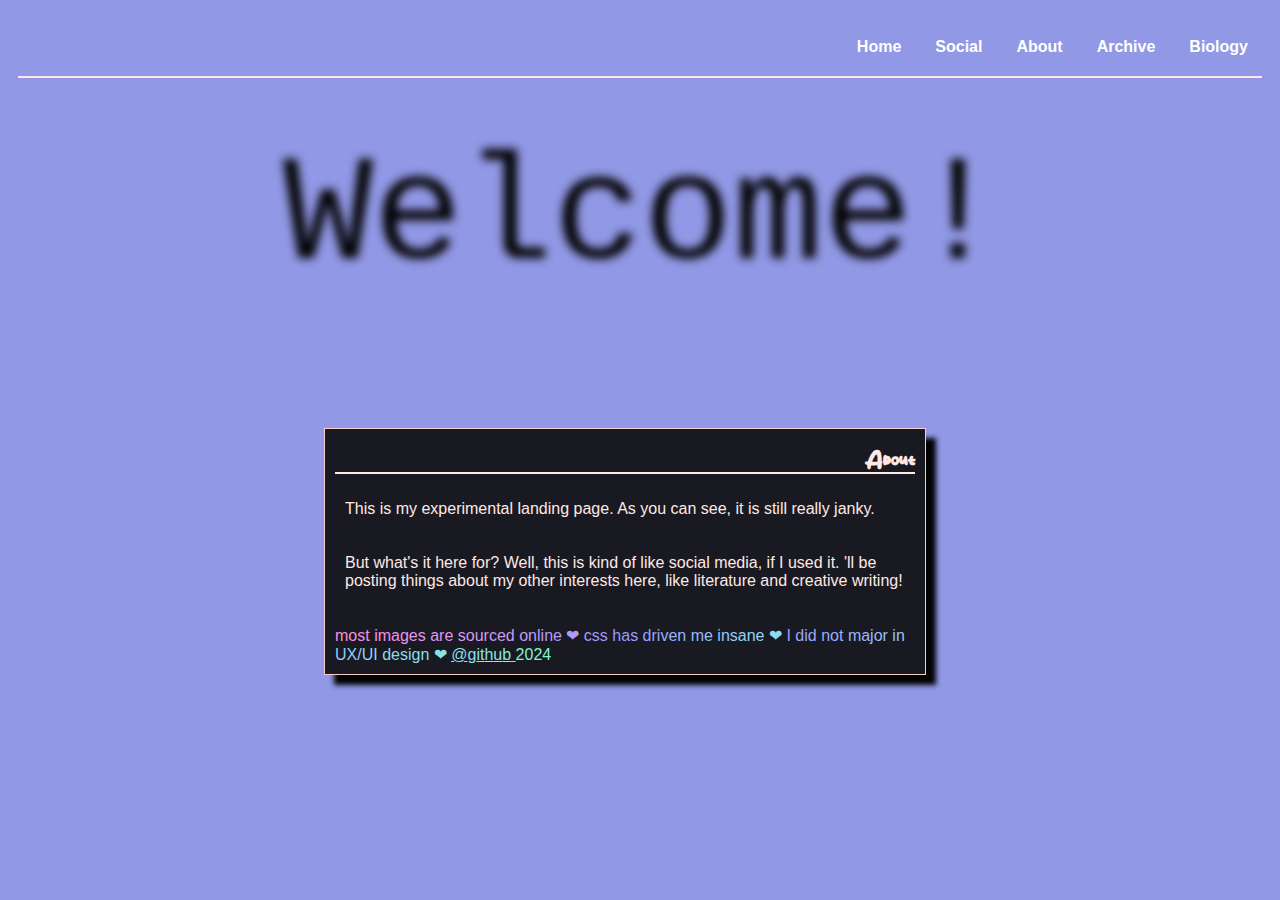
<file: landing.html>
<!DOCTYPE html>
<html>
  <head>
    <meta charset="UTF-8">
    <meta name="viewport" content="width=device-width, initial-scale=1.0">
    <title>Landing Page - My Blog</title>
    <link href="landing-style.css" rel="stylesheet" type="text/css" media="all">
    <link rel="shortcut icon" type="image/png" href="images/duckie_i.png">
    

  </head>

  <body>
    <nav class="subtitle">
        <button type="button" style = "bottom: 10px;" onclick="window.location='index.html'">Home</button>
        <button type="button" style = "bottom: 10px;" onclick="window.location='landing.html'">Social</button>
        <button type="button" style = "margin-bottom: 10px;" onclick="window.location='about.html'">About</button>
        <button type="button" style = "margin-bottom: 10px;" onclick="window.location='archive.html'">Archive</button>
        <button type="button" style = "margin-bottom: 10px;" onclick="window.location='bio.html'">Biology</button>
      </nav>
    <header> 
      
      <p class = "header-text"> Welcome!</p>

      
    </header>

    <script src="script.js"></script>


    <main class="center">
      <article> 
        <div class="subtitle">About</div>
        <p>This is my experimental landing page. As you can see, it is still really janky.</p>
        <p>But what's it here for? Well, this is kind of like social media, if I used it. 'll be posting things about my other interests here, like literature and creative writing!</p>
        <div style="padding: 10px;"><span style="color: #f890d1"> </span><span style="color: #f890d7">m</span><span style="color: #f890dc">o</span><span style="color: #f890e1">s</span><span style="color: #f88fe6">t</span><span style="color: #f88feb"> </span><span style="color: #f590ec">i</span><span style="color: #f390ed">m</span><span style="color: #f091ed">a</span><span style="color: #ed92ee">g</span><span style="color: #ea93ef">e</span><span style="color: #e893f0">s</span><span style="color: #e594f1"> </span><span style="color: #e295f2">a</span><span style="color: #e095f2">r</span><span style="color: #dd96f3">e</span><span style="color: #da97f4"> </span><span style="color: #d897f5">s</span><span style="color: #d598f6">o</span><span style="color: #d299f7">u</span><span style="color: #cf9af7">r</span><span style="color: #cd9af8">c</span><span style="color: #ca9bf9">e</span><span style="color: #c79bf9">d</span><span style="color: #c49bfa"> </span><span style="color: #c29bfa">o</span><span style="color: #bf9bfa">n</span><span style="color: #bc9afb">l</span><span style="color: #b99afb">i</span><span style="color: #b69afb">n</span><span style="color: #b39afc">e</span><span style="color: #b19afc"> </span><span style="color: #ae9afd">❤</span><span style="color: #ab9afd"> </span><span style="color: #a89afd">c</span><span style="color: #a599fe">s</span><span style="color: #a299fe">s</span><span style="color: #a099fe"> </span><span style="color: #9d99ff">h</span><span style="color: #9a99ff">a</span><span style="color: #999cff">s</span><span style="color: #99a0fe"> </span><span style="color: #98a3fe">d</span><span style="color: #98a7fd">r</span><span style="color: #97aafd">i</span><span style="color: #97adfd">v</span><span style="color: #96b1fc">e</span><span style="color: #96b4fc">n</span><span style="color: #95b8fb"> </span><span style="color: #95bbfb">m</span><span style="color: #94bffa">e</span><span style="color: #94c2fa"> </span><span style="color: #93c5fa">i</span><span style="color: #93c9f9">n</span><span style="color: #92ccf9">s</span><span style="color: #92d0f8">a</span><span style="color: #91d3f8">n</span><span style="color: #90d5f5">e</span><span style="color: #8fd7f3"> </span><span style="color: #8edaf0">❤</span><span style="color: #8ddcee"> </span>
  </span><span style="color: #9a9bff"> </span><span style="color: #999efe">I</span><span style="color: #99a0fe"> </span><span style="color: #99a3fe">d</span><span style="color: #98a5fe">i</span><span style="color: #98a7fd">d</span><span style="color: #97aafd"> </span><span style="color: #97acfd">n</span><span style="color: #97affc">o</span><span style="color: #96b1fc">t</span><span style="color: #96b4fc"> </span><span style="color: #96b6fc">m</span><span style="color: #95b8fb">a</span><span style="color: #95bbfb">j</span><span style="color: #94bdfb">o</span><span style="color: #94c0fa">r</span><span style="color: #94c2fa"> </span><span style="color: #93c4fa">i</span><span style="color: #93c7f9">n</span><span style="color: #93c9f9"> </span><span style="color: #92ccf9">U</span><span style="color: #92cef9">X</span><span style="color: #91d1f8">/</span><span style="color: #91d3f8">U</span><span style="color: #90d5f6">I</span><span style="color: #8fd6f4"> </span><span style="color: #8fd8f3">d</span><span style="color: #8ed9f1">e</span><span style="color: #8ddbef">s</span><span style="color: #8cdced">i</span><span style="color: #8bdeeb">g</span><span style="color: #8bdfea">n</span><span style="color: #8ae1e8"> </span><span style="color: #89e2e6">❤
    <a style="font-family: 'Segoe UI', Tahoma, Geneva, Verdana, sans-serif; padding: 0px;" href = "https://github.com/M-watermelon">
    <span style="color: #8bdeeb">@</span><span style="color: #8ae0e9">g</span><span style="color: #89e2e6">i</span><span style="color: #88e4e4">t</span><span style="color: #87e7e1">h</span><span style="color: #86e9df">u</span><span style="color: #85ebdc">b</span>
  </a>
    <span style="color: #84edda"> </span><span style="color: #82efd7">2</span><span style="color: #81f1d5">0</span><span style="color: #80f4d2">2</span><span style="color: #7ff6d0">4</span><span style="color: #7ef8cd"> </span></div>      
    
</article>
<br>
        
    </main>


  </body>


</html>
</file>
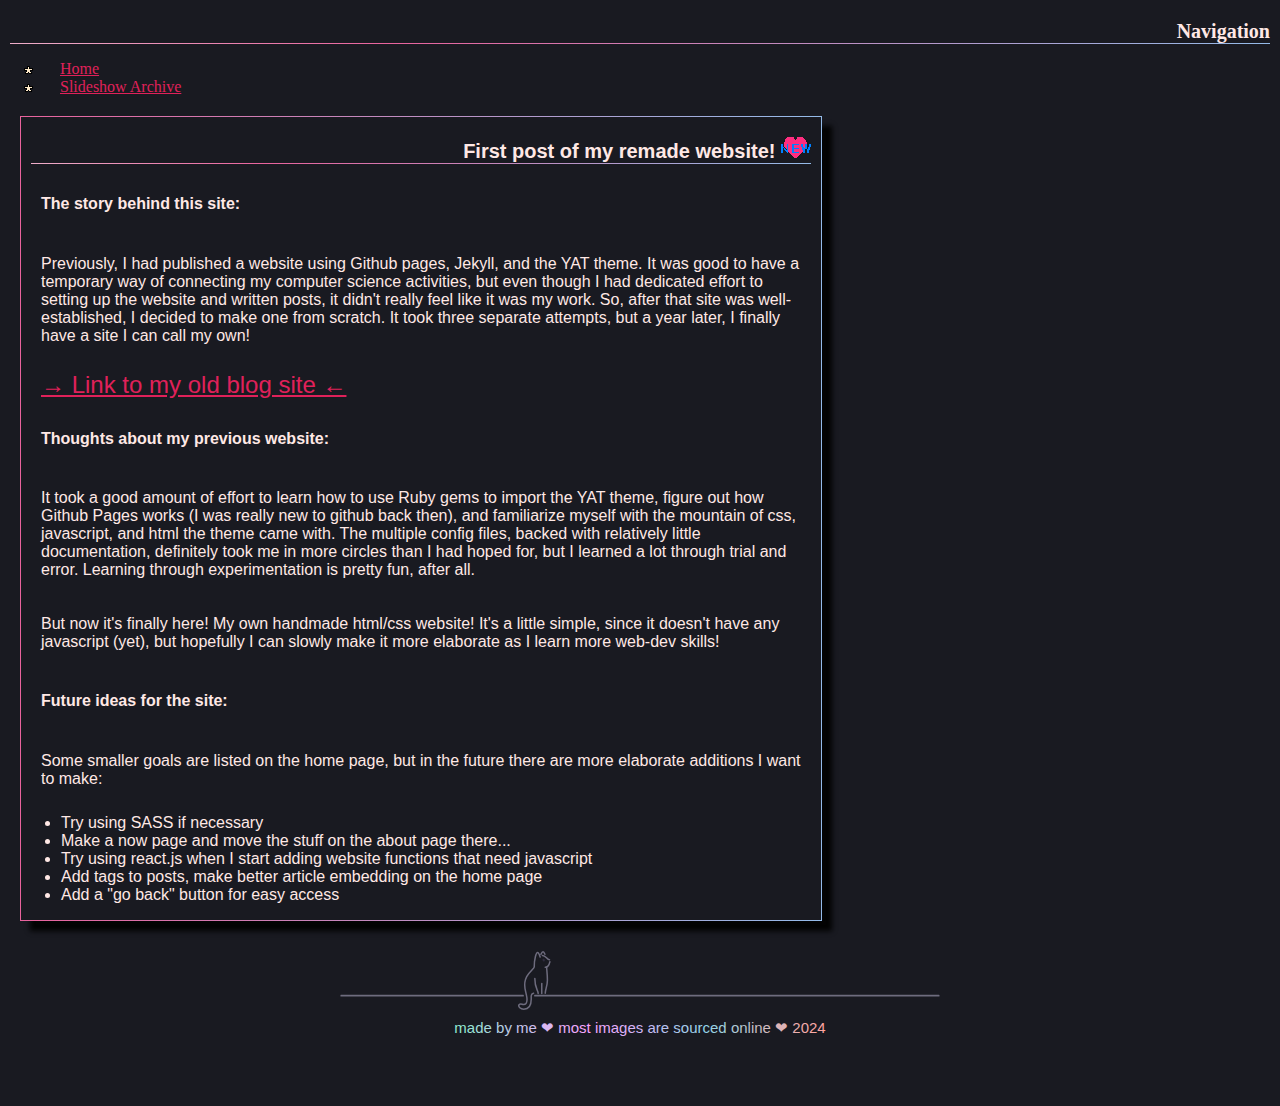
<file: post.html>
<!DOCTYPE html>
<html>
    <head>
        <meta charset="UTF-8">
        <meta name="viewport" content="width=device-width, initial-scale=1.0">
        <title>Post - My Blog</title>
        <link href="style.css" rel="stylesheet" type="text/css" media="all">
        <link rel="shortcut icon" type="image/png" href="images/duckie_i.png">
    </head>
    <body>
        
        <div class="right">
            <aside class="smallbar">
              <section>
              <div class="subtitle">Navigation</div>
              <ul class="pixelbullets">
                <li><a href="index.html">Home</a></li>
                <li><a href="archive.html">Slideshow Archive</a></li> 
               </ul>
              </section>
        
          
            </aside>
          </div>
        <article class ="post" >
            <div class = "subtitle">First post of my remade website! <img src="gifs/new_heart.gif" ></div>
            <h4>The story behind this site:</h4>
            <p>Previously, I had published a website using Github pages, Jekyll, and the YAT theme. It was good to have a temporary way of connecting my computer science activities, but even though I had dedicated effort to setting up the website and written posts, it didn't really feel like it was my work. So, after that site was well-established, I decided to make one from scratch. It took three separate attempts, but a year later, I finally have a site I can call my own!</p>
            <a style = "font-size: x-large;" href = "https://m-watermelon.github.io/WatermelonBlog/"> → Link to my old blog site ←</a>
            <h4>Thoughts about my previous website:</h4>
            <p>It took a good amount of effort to learn how to use Ruby gems to import the YAT theme, figure out how Github Pages works (I was really new to github back then), and familiarize myself with the mountain of css, javascript, and html the theme came with. The multiple config files, backed with relatively little documentation, definitely took me in more circles than I had hoped for, but I learned a lot through trial and error. Learning through experimentation is pretty fun, after all.</p>
            <p>But now it's finally here! My own handmade html/css website! It's a little simple, since it doesn't have any javascript (yet), but hopefully I can slowly make it more elaborate as I learn more web-dev skills! </p>

            <h4>Future ideas for the site:</h4>
            <p>Some smaller goals are listed on the home page, but in the future there are more elaborate additions I want to make:</p>
            <ul>
              <li>Try using SASS if necessary</li>
              <li>Make a now page and move the stuff on the about page there...</li>
              <li>Try using react.js when I start adding website functions that need javascript</li>
              <li>Add tags to posts, make better article embedding on the home page</li>
              <li>Add a "go back" button for easy access</li>
            </ul>
        </article>
    </body>
    <footer style ="padding-bottom: 30px;">
      <img src="images/catpuccin.svg">
      <div><span style="color: #93e6d3">m</span><span style="color: #99e2d6">a</span><span style="color: #a0ddd9">d</span><span style="color: #a6d9db">e</span><span style="color: #add5de"> </span><span style="color: #b3d0e1">b</span><span style="color: #bacce4">y</span><span style="color: #c0c8e6"> </span><span style="color: #c7c4e9">m</span><span style="color: #cdbfec">e</span><span style="color: #d3bbef"> </span><span style="color: #dab7f1">❤</span><span style="color: #e0b2f4"> </span><span style="color: #e7aef7">m</span><span style="color: #edaafa">o</span><span style="color: #f4a5fc">s</span><span style="color: #faa1ff">t</span><span style="color: #f4a4fe"> </span><span style="color: #eea7fc">i</span><span style="color: #e8aafb">m</span><span style="color: #e2adf9">a</span><span style="color: #dcb0f8">g</span><span style="color: #d6b3f6">e</span><span style="color: #d0b6f5">s</span><span style="color: #cab9f3"> </span><span style="color: #c3bcf2">a</span><span style="color: #bdbff0">r</span><span style="color: #b7c2ef">e</span><span style="color: #b1c5ed"> </span><span style="color: #abc8ec">s</span><span style="color: #a5cbea">o</span><span style="color: #9fcee9">u</span><span style="color: #99d1e7">r</span><span style="color: #93d4e6">c</span><span style="color: #9ad1e2">e</span><span style="color: #a1cedd">d</span><span style="color: #a7cbd9"> </span><span style="color: #aec8d5">o</span><span style="color: #b5c5d0">n</span><span style="color: #bcc2cc">l</span><span style="color: #c2bfc8">i</span><span style="color: #c9bdc4">n</span><span style="color: #d0babf">e</span><span style="color: #d7b7bb"> </span><span style="color: #ddb4b7">❤</span><span style="color: #e4b1b2"> </span><span style="color: #ebaeae">2</span><span style="color: #f2abaa">0</span><span style="color: #f8a8a5">2</span><span style="color: #ffa5a1">4</span></div>
        
    </footer>
    
</html>
</file>
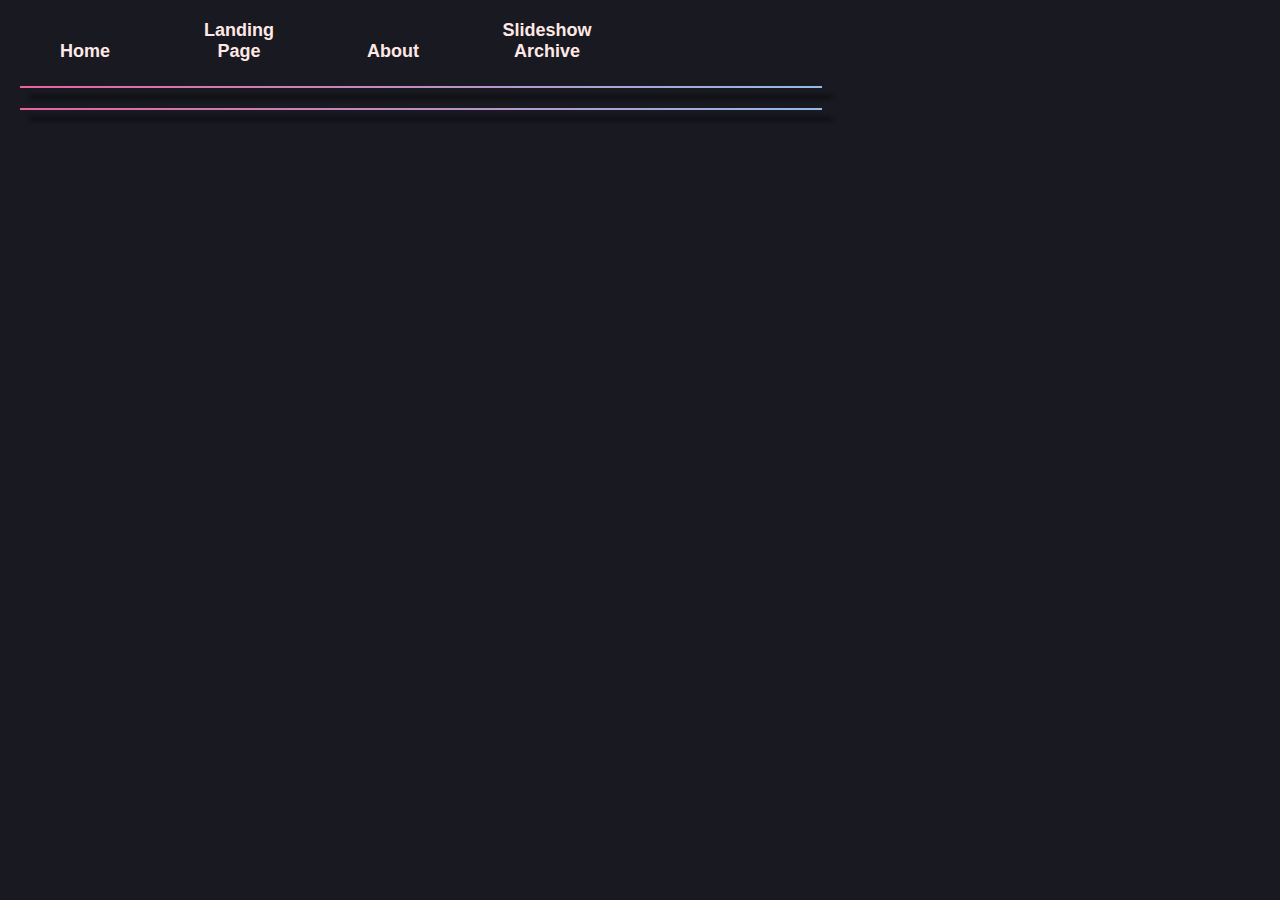
<file: templates.html>
<!DOCTYPE html>
<html>
  <head>
    <meta charset="UTF-8">
    <meta name="viewport" content="width=device-width, initial-scale=1.0">
    <title>Home - My Blog</title>
    <link href="style.css" rel="stylesheet" type="text/css" media="all">
    <link rel="shortcut icon" type="image/png" href="images/duckie_i.png">

  </head>
 
  <body>
    <nav>
        <button type="button" style = "bottom: 10px;" onclick="window.location='index.html'">Home</button>
        <button type="button" style = "bottom: 10px;" onclick="window.location='landing.html'">Landing Page</button>
        <button type="button" style = "margin-bottom: 10px;" onclick="window.location='about.html'">About</button>
        <button type="button" style = "margin-bottom: 10px;" onclick="window.location='archive.html'">Slideshow Archive</button>
    </nav>
    <article>
        <div class="subtitle">Article title</div>
    </article>
    <article>
    </article>
    
    <article>

    </article>

</body>

</html>
</file>
<file: style.css>
:root {
  --bg-color:#191a21;
  --border-color: #f6cfca;
  --subtitle-color:#ffe8e5;
  --link-color:#e0215a;
  --roseWhite: #ffe8e5;
  --rose1: #f6cfca;	
  --rose2:#eabfb9;
  --rose-dark:#b86b77;
  --rose3: #e5a298;
  --shadow: rgb(3, 3, 3);
  --purple: #d0b6e3;
}

@font-face {
  font-family: 'CoffeCake'; /*a name to be used later*/
  src: url('fonts/coffecake/CoffeCake.ttf'); /*URL to font*/
}

html, body {
  padding:0;
  color: var(--roseWhite);
  background-attachment:fixed;
  background-color: #191a21 ;
  /*max-width: 700px;*/
  margin: auto;
}
body a {
  color:var(--link-color);

}
nav{
  width:100%;
  top:0;
  position: fixed;
  transition: 0.3s;
  background-color: var(--bg-color);
  z-index: 7;
}
header {
  font-family:'Courier New', Courier, monospace ;
  font-weight: 500;
  height:30vh;
  display: flex;
  justify-content: center;
  background:linear-gradient(60deg,rgb(233, 99, 157) 0%, rgba(148,187,233,1) 100%);
  margin-bottom: 40px;
  margin-top:20px;
}
.header-text{
  position:absolute;
  color:var(--roseWhite);
  margin-top: 10vh;
  font-size: 90px ; 
  text-align: center;
  text-decoration: underline;
  transition: 0.5s;
  animation-name: float;
  animation-duration: 3s;
  animation-iteration-count: infinite;
  animation-timing-function: ease-in-out;
}

header > p{
  position: absolute;
  color:rgba(148,187,233,1);
  font-size: 30px ; 
  margin-top: 10vh;
}



.flex {
  display:flex;
  justify-content: center;
}


.nowPlaying {
  font-family:'Segoe UI', Tahoma, Geneva, Verdana, sans-serif;
  background-color:var(--bg-color);
  width:auto;
  max-width:400px;
  text-align: center;
  height:auto;
  border-left:1px solid var(--border-color);
  position:absolute;
  right:2%;
  top: 150px;
  /*box-shadow: 10px 10px 5px rgb(3, 3, 3);*/
  padding-left: 10px;
}
.nowPlaying ul{
  text-align: left;
}



article {
  font-family:'Segoe UI', Tahoma, Geneva, Verdana, sans-serif;
  /*border:1px solid var(--border-color);*/
  border: 1px solid;
  border-image-source:linear-gradient(to right,rgb(233, 99, 157) 0%, rgba(148,187,233,1) 100%); 
  border-image-slice: 1;
  box-shadow: 10px 10px 5px rgb(3, 3, 3);
  max-width:800px;
  margin:20px;
  
  transition: 0.3s;
}

.subtitle {

  /*color:var(--subtitle-color);
    font-family:CoffeCake ;
*/  
  font-size:20px;
  font-weight: 600;
  border-image-source:linear-gradient(to right, rgba(238,174,202,1) 0%,rgb(233, 99, 157) 30%, rgba(148,187,233,1) 100%); 
  border-image-slice: 1;
  border-bottom:1px solid /*var(--subtitle-color)*/;
  margin-left:10px;
  margin-right:10px;
  text-align:right;
  padding-top:20px;
}
/*
h1, h2, h3{
  font-family:CoffeCake ;

}
*/
article > p, h1, h2, h3, h4, a , em{
    padding:10px;
    padding-left:20px;
}
article:hover{
  box-shadow: 15px 15px 5px rgb(3, 3, 3);
  transform: scale(0.99);

}

main {
  /*margin-top:-21px;*/
  left: 150px;
  font-family: 'Segoe UI', Tahoma, Geneva, Verdana, sans-serif;
  font-size: 18px;
}
main > a{
  font-size: medium;
}

footer {
  font-family:'Segoe UI', Tahoma, Geneva, Verdana, sans-serif;
  text-align: center;
  font-size:15px;
  margin-top:20px;
  height: 15vh;

}


ul.pixelbullets {
    list-style-image: url("gifs/star51.gif");
    
  }
  

.center {
  display: block;
  margin-left: auto;
  margin-right: auto;
  width: 50%;
}

.duckie{
  transition:0.3s;
  padding: 0px;
}
.duckie:hover{
  transform: scale(0.7);

}

@keyframes float {
  0% { transform: translate(0,  0px); }
  50%  { transform: translateY(15px); }
  100%   { transform: translateY(-0px); }    
}


a:hover{
  color: #218ae0;
  
}


.divider{
  display: flex;
  height: 45px;
  background-image:url('dividers/3.png' );
  background-repeat: repeat-x;
  background-size:600px;


}

button{
  /*font-family:CoffeCake ;*/
  cursor: pointer;
  border-radius: 5px;
  font-size: 18px;
  font-weight:bolder;
  padding: 10px 14px;
  width:150px;
  border: none;
  background-color: transparent;
  color: var(--roseWhite);

}

button:hover{
  background-color: #202024;
}
nav > button{
  width:130px;
  border-radius: 5%;
  margin-left: 20px;
  margin-top: 10px;
  transition:0.3s;  
  background: transparent;
}


nav > button:hover{
  transform: translateZ(0) rotate(-5deg) translate(5px, 0px);
  background-color: #323238;
  

}

.foot-text{
  padding-top: 20px;
}

hr{
  width:60%;
  border:#218ae0;
}

mark{
  background-color: #e0215a;
}
.icon{
  filter: invert(1);
  height:20px;
}
</file>
<file: landing-style.css>
:root {
    --bg-color:#191a21;
    --border-color: #f6cfca;
    --subtitle-color:#ffe8e5;
    --link-color:#ebc2ce;
    --roseWhite: #ffe8e5;
    --rose1: #f6cfca;	
    --rose2:#eabfb9;
    --rose-dark:#b86b77;
    --rose3: #e5a298;
    --shadow: rgb(3, 3, 3);
    --purple: #d0b6e3;
       
      
      
      
  }
  
  @font-face {
    font-family: 'CoffeCake'; /*a name to be used later*/
    src: url('fonts/coffecake/CoffeCake.ttf'); /*URL to font*/
  }
  
  html {
    padding:0;
    color: var(--roseWhite);
    
    /*background: linear-gradient(60deg, rgb(252, 173, 248) 0%,rgb(212, 11, 98) 30%,rgb(233, 99, 157) 40%,rgb(199, 113, 78) 50%, rgb(219, 164, 101) 60%, rgba(148,187,233,1) 100%); 
    */
    background-color: #9198e5;
    
    background-size:contain;                      /* <------ */
    background-repeat:no-repeat;
    height: 100vh;
    background-position: right;
    /*background-color: #191a21;
    max-width: 700px;*/
    
  }

  body a {
    color:var(--link-color);

  
  }
  header {
    /*background-clip: text ;*/
    /*background-image:url('images/road.jpg');
    background-image:url('backgrounds/bgif095.gif');
    
    box-shadow: 20px 20px 5px rgb(3, 3, 3);
    transition:0.3s;
    
    
    */
    
  
    display:flex;
    /*
    margin-left: auto;
    margin-right: auto;
    border-radius: 20%;*/
  
  }
  
  header > p{
    /*padding-top: 75px;*/
    padding-left: 250px;
    margin-top: 30px;
    font-size:150px ; 
    display: flex;
    font-family:'Courier New', Courier, monospace; 
  
    transition: 0.5s;
    color: transparent;
    text-shadow:25px 25px 10px var(--shadow);
    /*color: var(--bg-color);
    
     /*#e0215a
     text-shadow: 0px 0px 0px #b86b95, 15px 15px 0px var(--shadow);*/ 
     animation-name: float;
      animation-duration: 3s;
      animation-iteration-count: infinite;
      animation-timing-function: ease-in-out;
  }
  
  
  .flex {
    display:flex;
    justify-content: center;
  }
  
  article {
    background-color: #191a21;
    font-family:'Segoe UI', Tahoma, Geneva, Verdana, sans-serif;
    border:1px solid var(--border-color);
    max-width:600px;
    box-shadow: 10px 10px 5px rgb(3, 3, 3);
  
    transition: 0.3s;
    
  }
  .subtitle {
    /*color:var(--subtitle-color);*/
    font-size:20px;
    font-weight:bold;
    font-family:CoffeCake ;
    border-bottom:2px solid var(--subtitle-color);
    margin-left:10px;
    margin-right:10px;
    text-align:right;
    padding-top:20px;
  }
  h1, h2, h3, a{
    font-family:CoffeCake ;
  }
  article > p, h4, a {
      padding:10px;
      padding-left:20px;
  }
  
  
  main {
    font-family: 'Segoe UI', Tahoma, Geneva, Verdana, sans-serif;
  }
  main > a{
    font-size: medium;
  }

  footer {
    font-family:'Segoe UI', Tahoma, Geneva, Verdana, sans-serif;
    font-size:12px;
    align-self: self-end;
    background-color:transparent;
    padding: 20px;
  }
  
  .center {
    display: block;
    margin-left: auto;
    margin-right: auto;
    width: 50%;
  }

  
  
  @keyframes float {
    0% { transform: translate(0,  0px); }
    50%  { transform: translateY(15px); }
    100%   { transform: translateY(-0px); }    
  }
  
  
  a:hover{
    color: #e0215a;
    
  }
 
  
  
  button{
    font-family:'Segoe UI', Tahoma, Geneva, Verdana, sans-serif;
    cursor: pointer;
    border-radius: 5px;
    font-size: 16px;
    font-weight: 600;
    padding: 10px 14px;
    border: none;
    background-color: transparent;
    color:white;
  
  }
  
  button:hover{
    background-color: #323238;
  }
  




.draggable {
  position: absolute;
  cursor: grab;
  user-select: none;
}

.draggable.dragging {
  cursor: grabbing;
}
</file>
